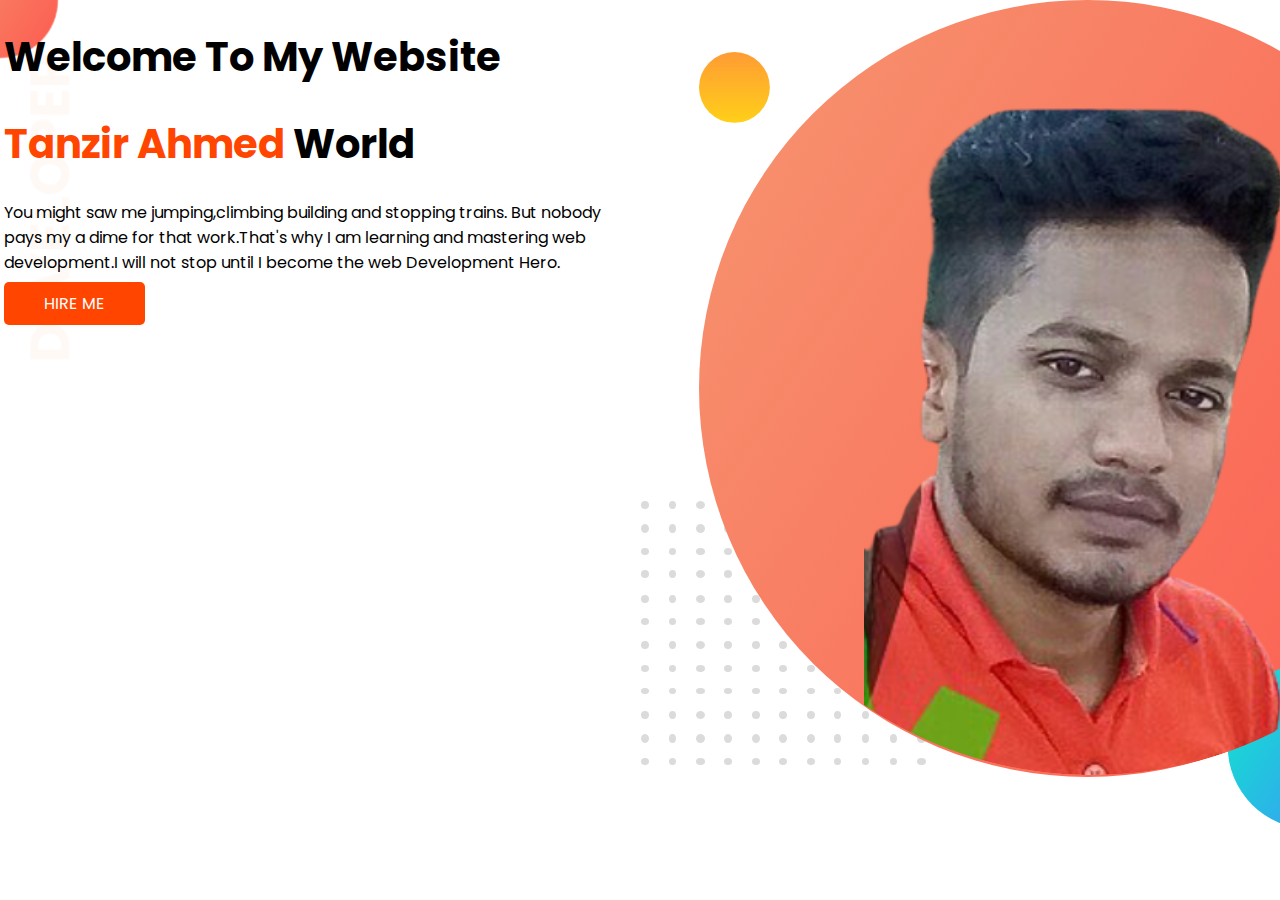
<file: index.html>
<!DOCTYPE html>
<html lang="en">

<head>
    <meta charset="UTF-8">
    <meta http-equiv="X-UA-Compatible" content="IE=edge">
    <meta name="viewport" content="width=device-width, initial-scale=1.0">
    <title>Junior Developer</title>
    <link rel="preconnect" href="https://fonts.googleapis.com">
    <link rel="preconnect" href="https://fonts.gstatic.com" crossorigin>
    <link href="https://fonts.googleapis.com/css2?family=Poppins&display=swap" rel="stylesheet">
    <link rel="stylesheet" href="style.css">
</head>

<body>
    <section class="gan">
        <div class="ban">
            <h1>Welcome To My Website </h1>
            <h1><span class="tan">Tanzir Ahmed</span> World</h1>
            <p>You might saw me jumping,climbing building and stopping trains. But nobody pays my a dime for that
                work.That's
                why I am learning and mastering web development.I will not stop until I become the web Development
                Hero.
            </p>
            <a class="gon" target="_blank" href="https://www.programming-hero.com/">HIRE ME</a>
        </div>
        <div class="ban">
            <img src="images/tan-pic-bg.png" alt="">
        </div>
    </section>

</body>

</html>
</file>
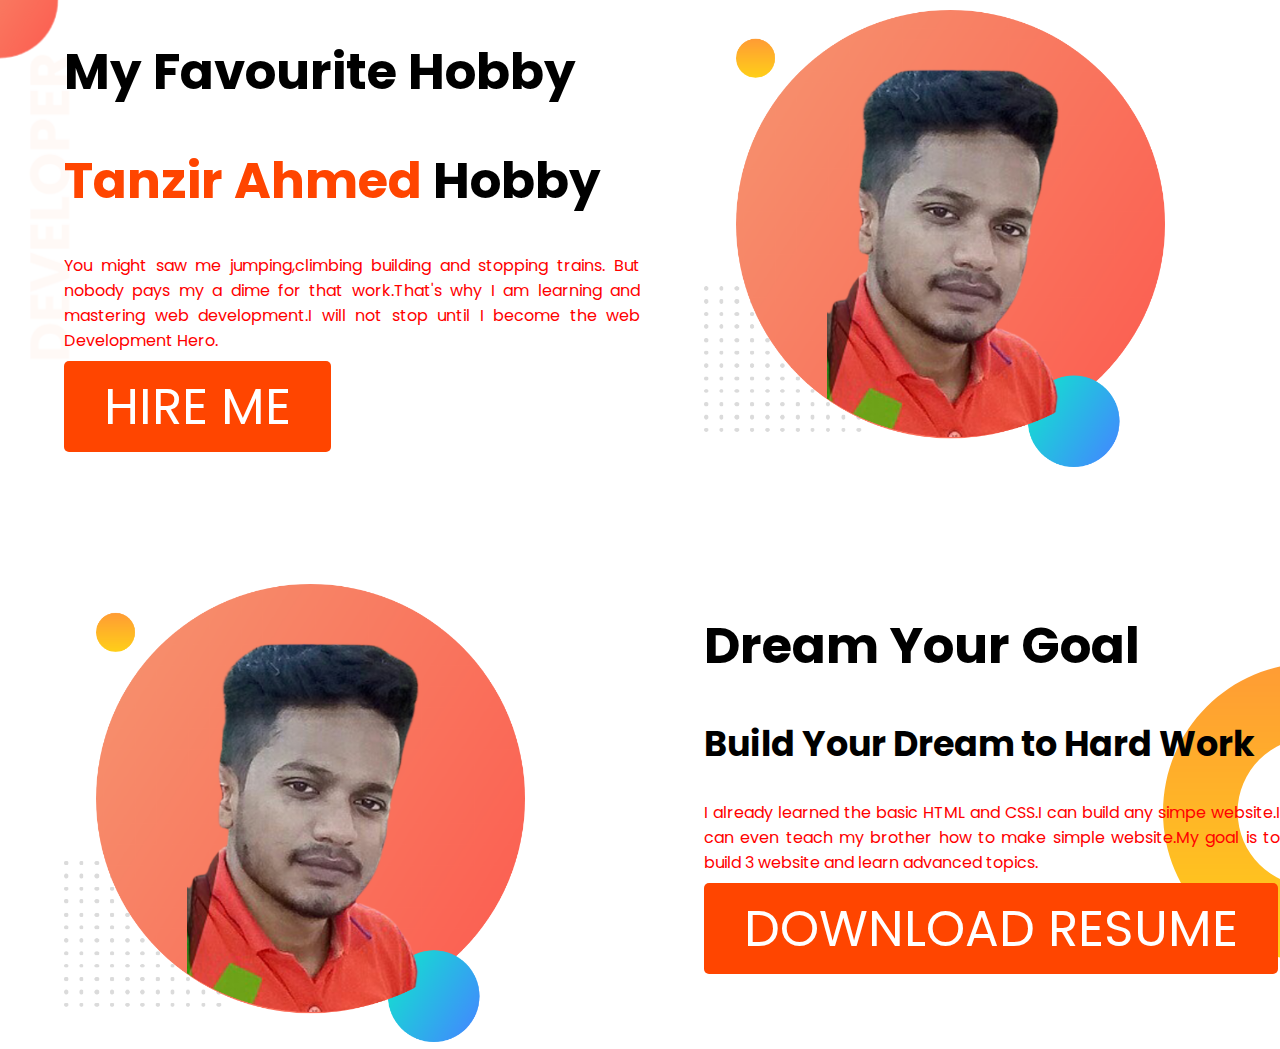
<file: dark.html>
<!DOCTYPE html>
<html lang="en">

<head>
    <meta charset="UTF-8">
    <meta http-equiv="X-UA-Compatible" content="IE=edge">
    <meta name="viewport" content="width=device-width, initial-scale=1.0">
    <title>My World Website</title>
    <link rel="preconnect" href="https://fonts.googleapis.com">
    <link rel="preconnect" href="https://fonts.gstatic.com" crossorigin>
    <link href="https://fonts.googleapis.com/css2?family=Poppins&display=swap" rel="stylesheet">
    <link rel="stylesheet" href="dark.css">
</head>

<body>
    <section class="top-banner">
        <div class="hobby">
            <h1>My Favourite Hobby</h1>
            <h1><span class="tan-hobby">Tanzir Ahmed </span>Hobby</h1>
            <p class="para">You might saw me jumping,climbing building and stopping trains. But nobody pays my a dime
                for that
                work.That's
                why I am learning and mastering web development.I will not stop until I become the web Development Hero.
            </p>
            <a target="_blank" class="hire-link" href="https://www.programming-hero.com/">HIRE ME</a>
        </div>
        <div class="hobby">
            <img src="images/tan-pic-bg.png" alt="">
        </div>
    </section>
    <section class="dream-banner">
        <div class="hobby">
            <img src="images/tan-pic-bg.png" alt="">
        </div>
        <div class="hobby">
            <h1>Dream Your Goal</h1>
            <h2>Build Your Dream to Hard Work</h2>
            <p class="para">I already learned the basic HTML and CSS.I can build any simpe website.I can even teach my
                brother how to
                make simple website.My goal is to build 3 website and learn advanced topics.</p>
            <a target="_blank" class="hire-link" href="">DOWNLOAD RESUME</a>
        </div>
    </section>
</body>

</html>
</file>
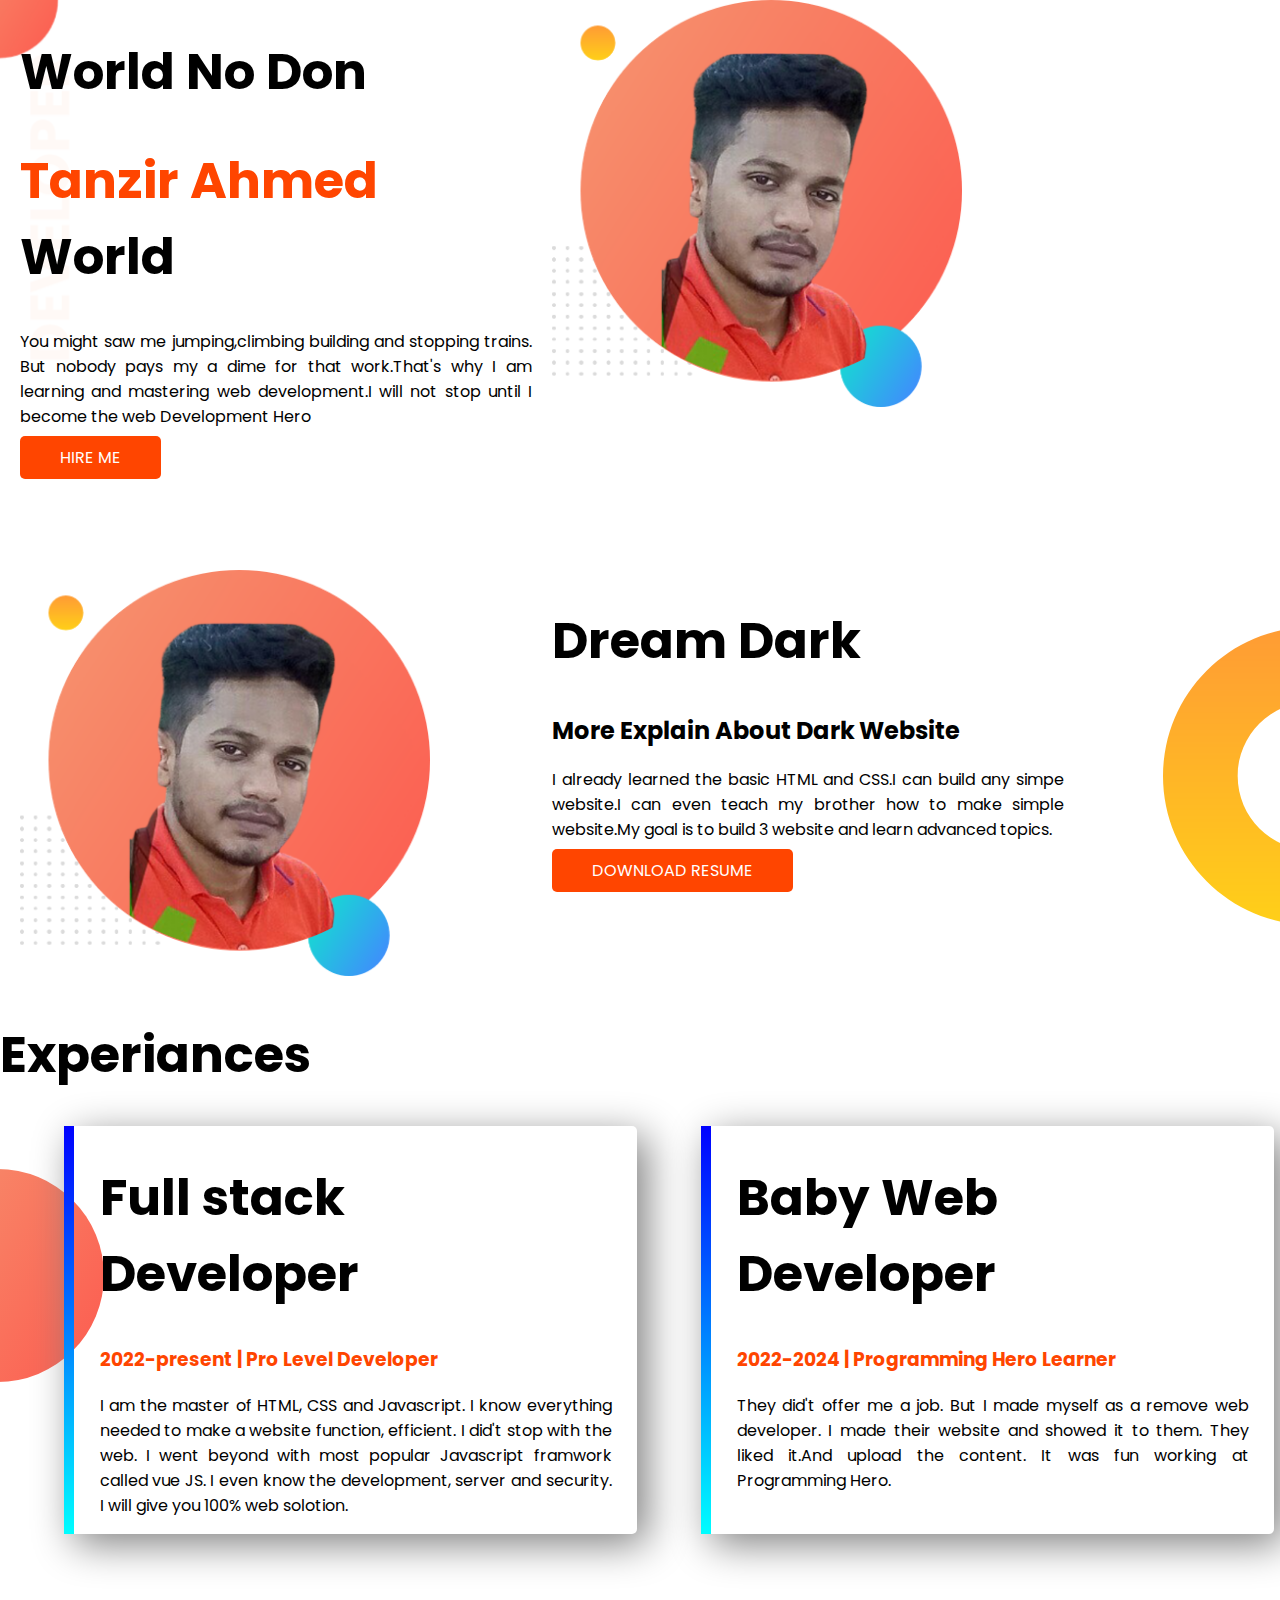
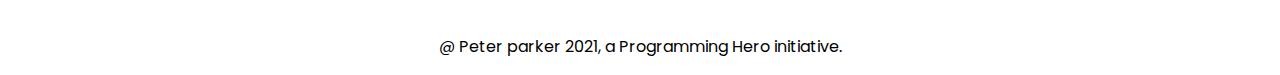
<file: junior.html>
<!DOCTYPE html>
<html lang="en">

<head>
    <meta charset="UTF-8">
    <meta http-equiv="X-UA-Compatible" content="IE=edge">
    <meta name="viewport" content="width=device-width, initial-scale=1.0">
    <title>WELL DONE</title>
    <link rel="preconnect" href="https://fonts.googleapis.com">
    <link rel="preconnect" href="https://fonts.gstatic.com" crossorigin>
    <link href="https://fonts.googleapis.com/css2?family=Poppins&display=swap" rel="stylesheet">
    <link rel="stylesheet" href="junior.css">
</head>

<body>
    <section class="world-no flexible">
        <div class="don-no">
            <h1>World No Don</h1>
            <h1><span class="world">Tanzir Ahmed</span> World</h1>
            <p class="justify">You might saw me jumping,climbing building and stopping trains. But nobody pays my a dime
                for that
                work.That's why I am learning and mastering web development.I will not stop until I become the web
                Development Hero</p>
            <a class="target" target="_blank" href="https://www.programming-hero.com/">HIRE ME</a>

        </div>
        <div class="don-no">
            <img src="images/tan-pic-bg.png" alt="">
        </div>
    </section>
    <section class=" flexible back">
        <div class="don-no">
            <img src="images/tan-pic-bg.png" alt="">
        </div>
        <div class="don-no">
            <h1>Dream Dark</h1>
            <h2>More Explain About Dark Website</h2>
            <p class="justify">I already learned the basic HTML and CSS.I can build any simpe website.I can even teach
                my brother how to
                make simple website.My goal is to build 3 website and learn advanced topics.</p>
            <a class="target" target="_blank" href="">DOWNLOAD RESUME</a>
        </div>
    </section>
    <section class="exp">
        <h1>Experiances</h1>
        <div class=" flexible">
            <div id="dev" class="full">
                <h1>Full stack Developer</h1>
                <h3 class="world">2022-present | Pro Level Developer</h3>
                <p class="justify">I am the master of HTML, CSS and Javascript. I know everything needed to make a
                    website function,
                    efficient. I did't stop with the web. I went beyond with most popular Javascript framwork called vue
                    JS.
                    I even know the development, server and security. I will give you 100% web solotion.</p>
            </div>
            <div id="dev" class="full">
                <h1>Baby Web Developer</h1>
                <h3 class="world">2022-2024 | Programming Hero Learner</h3>
                <p class="justify">They did't offer me a job. But I made myself as a remove web developer. I made their
                    website and
                    showed
                    it to
                    them. They liked it.And upload the content. It was fun working at Programming Hero.</p>
            </div>
        </div>
    </section>
    <footer>
        <p class="just">@ Peter parker 2021, a Programming Hero initiative.</p>
    </footer>
</body>

</html>
</file>
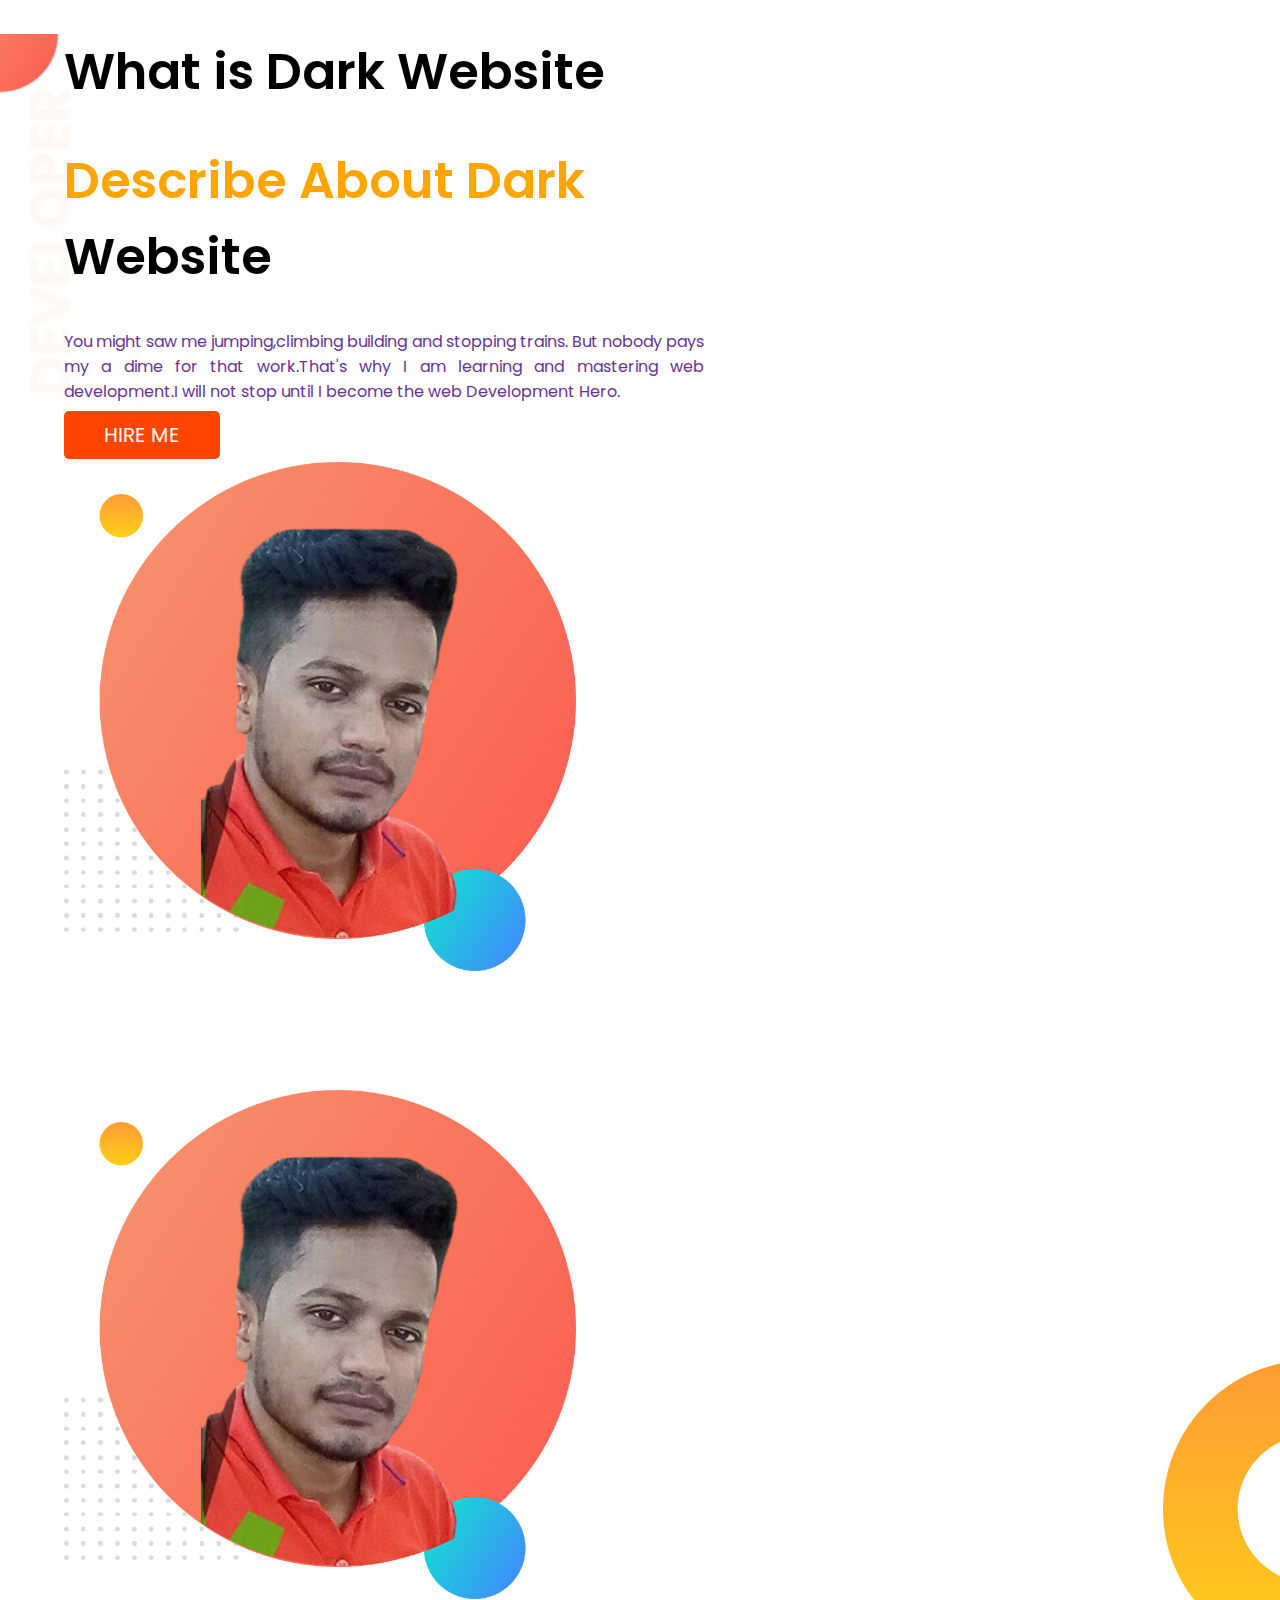
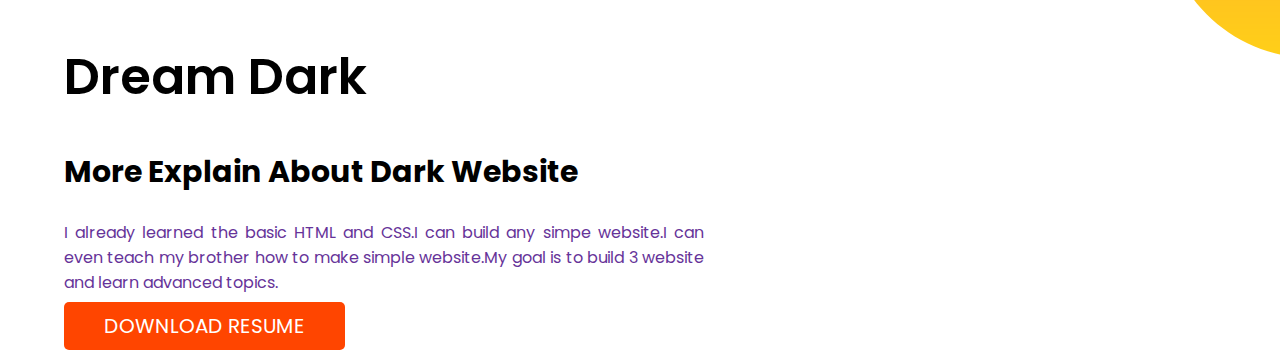
<file: new.html>
<!DOCTYPE html>
<html lang="en">

<head>
    <meta charset="UTF-8">
    <meta http-equiv="X-UA-Compatible" content="IE=edge">
    <meta name="viewport" content="width=device-width, initial-scale=1.0">
    <link rel="stylesheet" href="new.css">
    <title>Dark Website</title>
    <link rel="preconnect" href="https://fonts.googleapis.com">
    <link rel="preconnect" href="https://fonts.gstatic.com" crossorigin>
    <link href="https://fonts.googleapis.com/css2?family=Poppins&display=swap" rel="stylesheet">
</head>

<body>
    <section class="dark-hpa">
        <div class="dark-side">
            <h1>What is Dark Website</h1>
            <h1><span class="dark">Describe About Dark</span> Website</h1>
            <p class="para">You might saw me jumping,climbing building and stopping trains. But nobody pays my a dime
                for that
                work.That's
                why I am learning and mastering web development.I will not stop until I become the web Development Hero.
            </p>
            <a class="target" target="_blank" href="https://github.com/tanzir1924/debeloper-portfolio">HIRE ME</a>
        </div>
        <div class="dark-side">
            <img src="images/tan-pic-bg.png" alt="">
        </div>

    </section>
    <section class="dream-dark">
        <div class="dark-side">
            <img src="images/tan-pic-bg.png" alt="">
        </div>
        <div class="dark-side">
            <h1>Dream Dark</h1>
            <h2>More Explain About Dark Website</h2>
            <p class="para">I already learned the basic HTML and CSS.I can build any simpe website.I can even teach my
                brother how to
                make simple website.My goal is to build 3 website and learn advanced topics.</p>
            <a class="target" target="_blank" href="">DOWNLOAD RESUME</a>
        </div>
    </section>
</body>

</html>
</file>
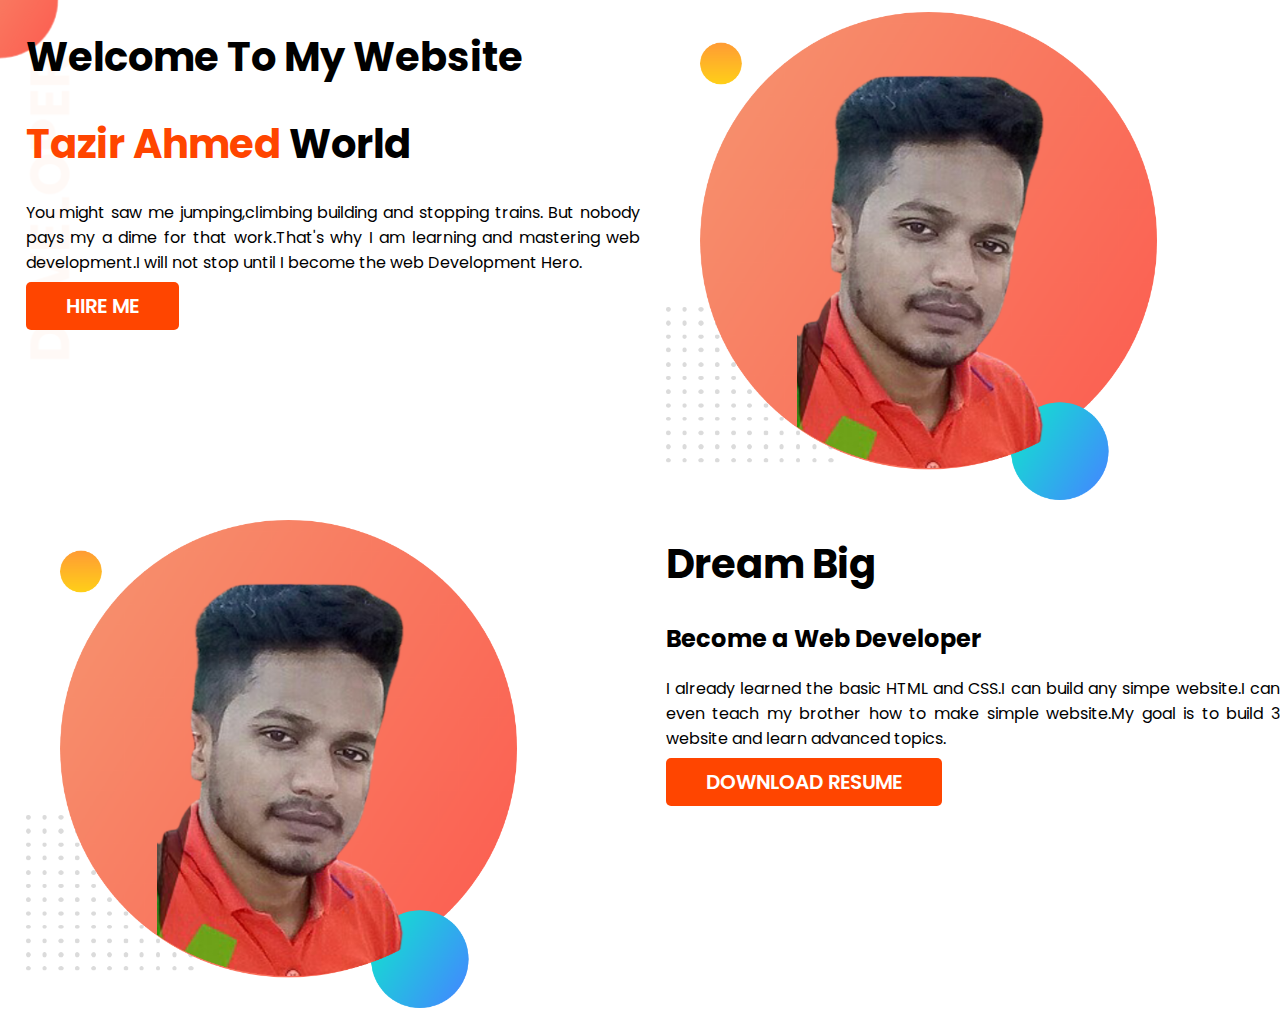
<file: web.html>
<!DOCTYPE html>
<html lang="en">

<head>
    <meta charset="UTF-8">
    <meta http-equiv="X-UA-Compatible" content="IE=edge">
    <meta name="viewport" content="width=device-width, initial-scale=1.0">
    <title>My New Website</title>
    <link rel="preconnect" href="https://fonts.googleapis.com">
    <link rel="preconnect" href="https://fonts.gstatic.com" crossorigin>
    <link href="https://fonts.googleapis.com/css2?family=Poppins&display=swap" rel="stylesheet">
    <link rel="stylesheet" href="web.css">
</head>

<body>
    <section class="top-banner">
        <div class="div-hpa">
            <h1>Welcome To My Website</h1>
            <h1><span class="small">Tazir Ahmed</span> World</h1>
            <p class="justify">You might saw me jumping,climbing building and stopping trains. But nobody pays my a dime
                for that
                work.That's
                why I am learning and mastering web development.I will not stop until I become the web Development Hero.
            </p>
            <a class="anchor" target="_blank" href="https://www.programming-hero.com/">HIRE ME</a>
        </div>
        <div class="div-hpa">
            <img src="images/tan-pic-bg.png" alt="">
        </div>
    </section>
    <section class="dream-big">
        <div class="div-hpa">
            <img src="images/tan-pic-bg.png" alt="">
        </div>
        <div class="div-hpa">
            <h1 class="font">Dream Big</h1>
            <h2>Become a Web Developer</h2>
            <p class="justify">I already learned the basic HTML and CSS.I can build any simpe website.I can even teach
                my brother how to
                make
                simple website.My goal is to build 3 website and learn advanced topics.</p>
            <a class="anchor" target="_blank" href="">DOWNLOAD RESUME</a>
        </div>
    </section>
</body>

</html>
</file>
<file: style.css>
body{
    font-family: 'Poppins', sans-serif;
    margin: 0;
}
.tan{
    color: orangered;

}
h1{
    font-size: 40px;
    font-weight: 700px;
}
section{
    display: flex;
    padding-left: 2px;
    

}
.gan{
    background-image: url(images/top-banner.png);
    background-repeat: no-repeat;   
}
.gon{
    background-color: orangered;
    padding: 10px 40px;
    border-radius: 5px;
    text-decoration: none;
    color: white;
    font-weight: 700px;
}
.ban{
    width: 50%;
    padding-left: 2px;
    
}
.ban img{
    width: 80;
}
</file>
<file: dark.css>
body{
    font-family: 'Poppins', sans-serif;
    margin: 0%;
}
.tan-hobby{
    color: orangered;
}h1{
    font-size: 50px;
}
h2{
    font-size: 35px;
}
section{
    display: flex;
}
.hobby{
    width: 50%;
    padding-left: 5%;
}
.hobby img{
    width: 80%;
    padding-top: 10px;
}
.top-banner{
    background-image: url(images/top-banner.png);
    background-repeat: no-repeat;
    margin-bottom: 100px;
}
.hire-link{
    background-color: orangered;
    text-decoration: none;
    padding: 10px 40px;
    border-radius: 5px;
    color: white;
    font-size: 50px;
}
.dream-banner{
    background-image: url(images/dream-bg.png);
    background-repeat: no-repeat;
    background-position: right;
}
.para{
    color: red;
    text-align: justify;
}
</file>
<file: junior.css>
body{
    font-family: 'Poppins', sans-serif;
    margin: 0;
}
.flexible{
    display: flex;
}
.world-no{
    background-image: url(images/top-banner.png);
    background-repeat: no-repeat;
    margin-bottom: 100px;
    
}
h1{
    font-size: 50px;
}
.world{
    color: orangered;
}
.don-no{
    width: 40%;
    margin-left: 20px;
}
.don-no img{
    width: 80%;    
}
.justify{
    text-align: justify;
    
}
.target{
    background-color: orangered;
    text-decoration: none;
    color: white;
    padding: 10px 40px;
    border-radius: 5px;
}
.back{
    background-image: url(images/dream-bg.png);
    background-repeat: no-repeat;
    background-position: right;
}
.full{
    width: 40%;
    margin-left: 5%;
    padding-left: 2%;
    padding-right: 2%;
    box-shadow: 10px 10px 40px gray;
    border-radius: 5px;
}
.exp{
    background-image: url(images/exp-bg.png);
    background-repeat: no-repeat;
    background-position: left;
    margin-bottom: 100px;
}
#dev{
    border-image: linear-gradient(blue, cyan);
    border-image-slice: 2;
    border-left: 10px solid
}
.just{
    text-align: center;
}
</file>
<file: new.css>
body{
    font-family: 'Poppins', sans-serif;
    margin: 0;
}
.dark{
    color: orange;
}
h1{
    font-size: 50px;
    font-weight: 600;
}
h2{
    font-size: 30px;
    font-weight: 700;
}
.flexible-div{
    display: flex;
    
}.dark-side{
    width: 50%;
    padding-left: 5%;
    padding-right: 2%;
}
.dark-side img{
    width: 80%;
    padding-top: 2%;
}
.target{
    background-color: orangered;
    padding: 10px 40px;
    border-radius: 5px;
    text-decoration: none;
    color: white;
    font-size: 20px;
}
.dark-hpa{
    background-image: url(images/top-banner.png);
    background-repeat: no-repeat;
    margin-bottom: 100px;
}
.para{
    text-align: justify;
    color: rebeccapurple;
}
.dream-dark{
    background-image: url(images/dream-bg.png);
    background-repeat: no-repeat;
    background-position: right;
}
.full-stack{
    width: 40%;
    margin-left: 5%;
    margin-right: 5%;
    box-shadow: 10px 10px 40px gainsboro;
    
    border-radius: 5%;
    
}
.experiance{
    margin-bottom: 100px;
    background-image: url(images/exp-bg.png);
    background-repeat: no-repeat;
    background-position: left;
}
#deb{
    border-left: 10px solid;
    border-image: linear-gradient(blue,cyan);
    border-image-slice: 2;
}
#bab{
    border-left: 10px solid;
    border-image: linear-gradient(orangered,salmon);
    border-image-slice: 2;
}
footer p{
    text-align: center;
}
</file>
<file: web.css>
body{
    font-family: 'Poppins', sans-serif;
    margin: 0;
}
h1{
    font-size: 40px;
}
.small{
    color: orangered;
}
section{
    display: flex;
}
.anchor{
    text-decoration: none;
    background-color: orangered;
    padding: 10px 40px;
    border-radius: 5px;
    color: white;
    font-weight: 600;
    font-size: 20px;
}
.div-hpa{
    width: 50%;
    padding-left: 2%;
    
}
.div-hpa img{
    width: 80%;
    padding-top: 2%;
}
.top-banner{
    background-image: url(images/top-banner.png);
    background-repeat: no-repeat;
    
}
.justify{
    text-align: justify;
}
</file>
